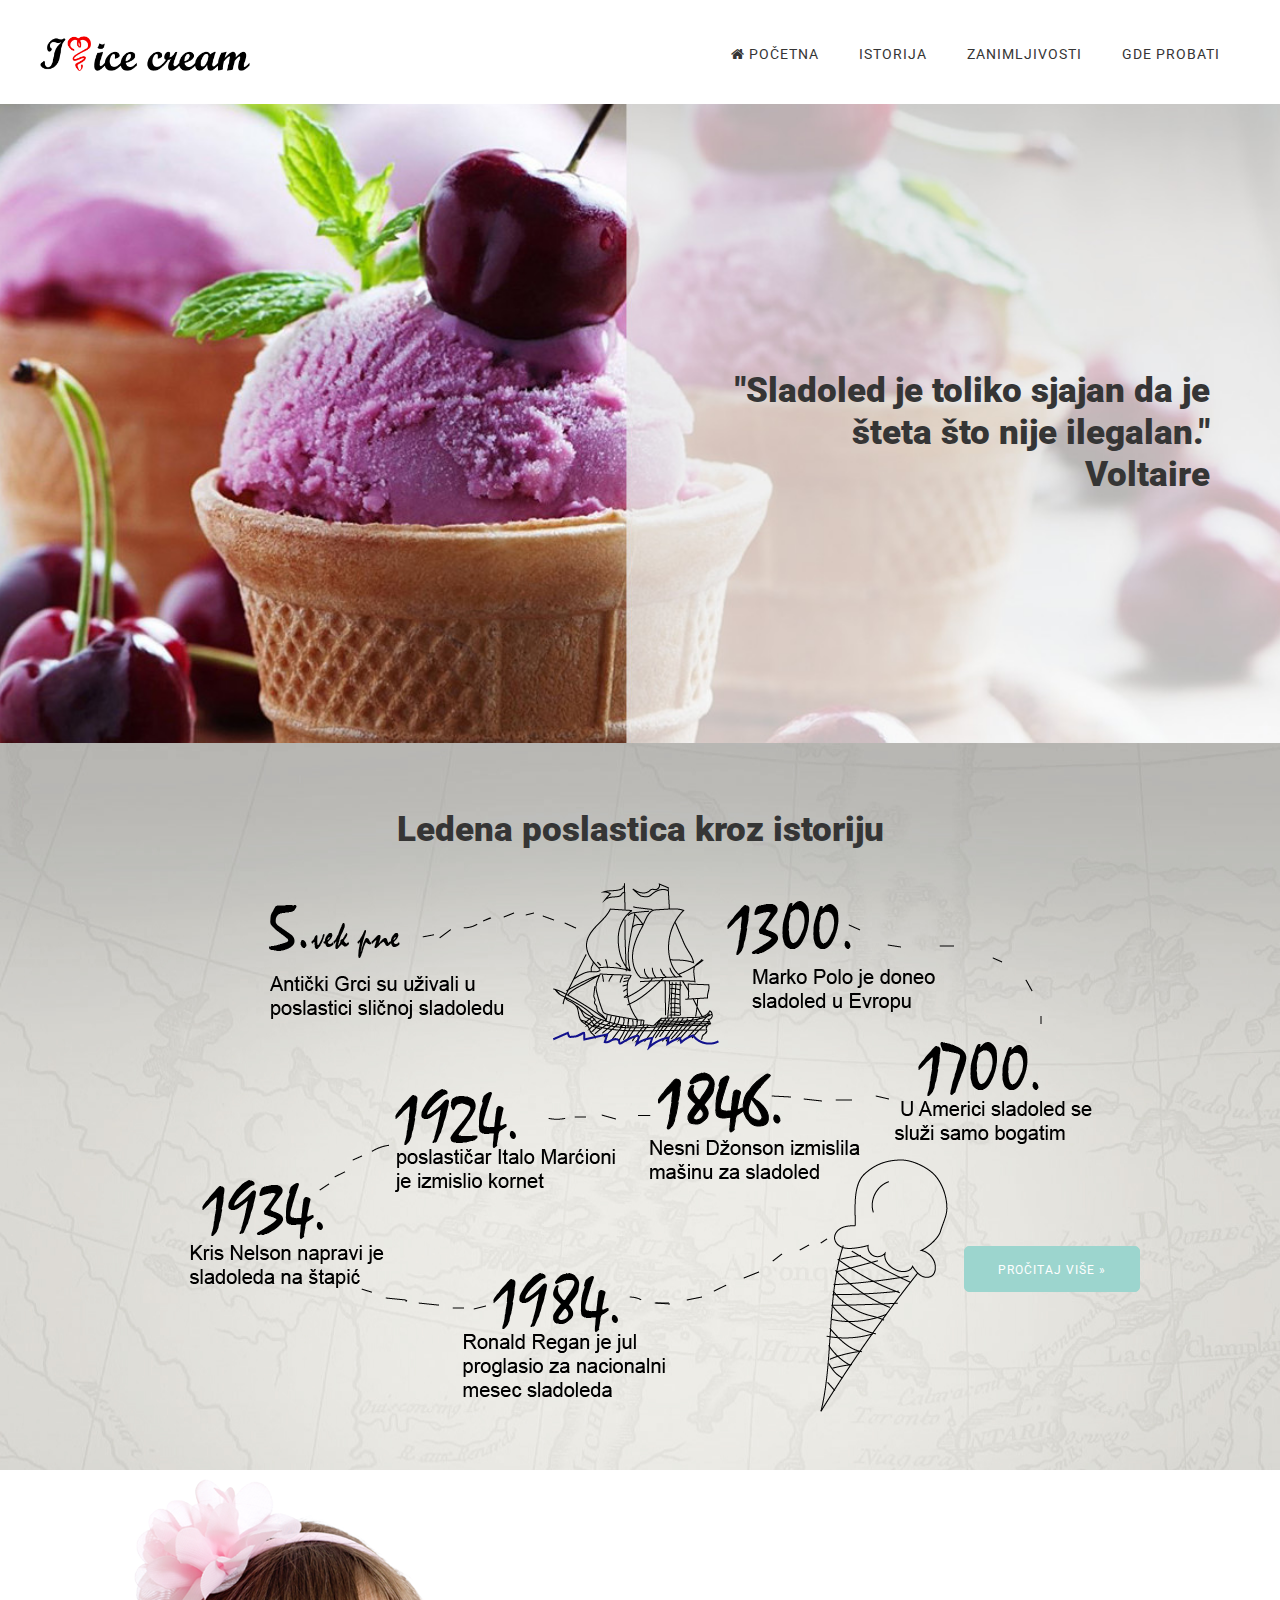
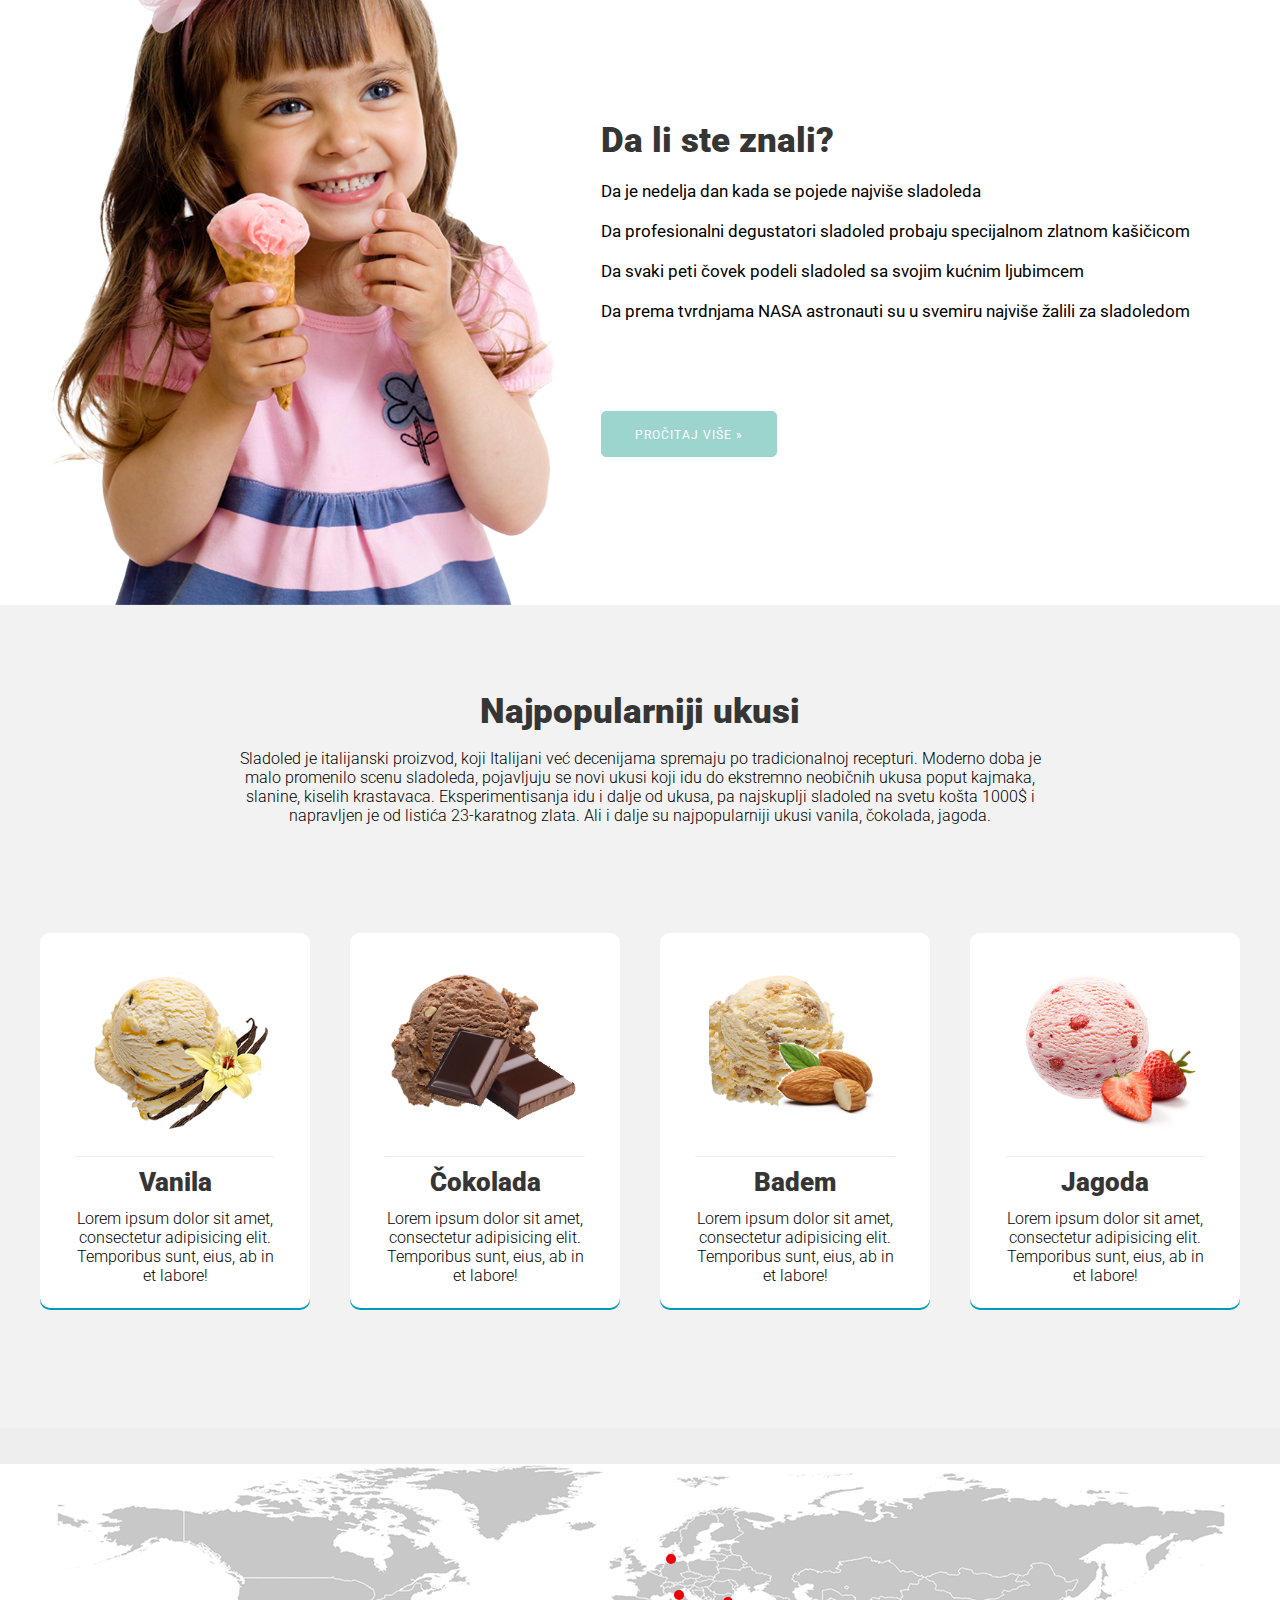
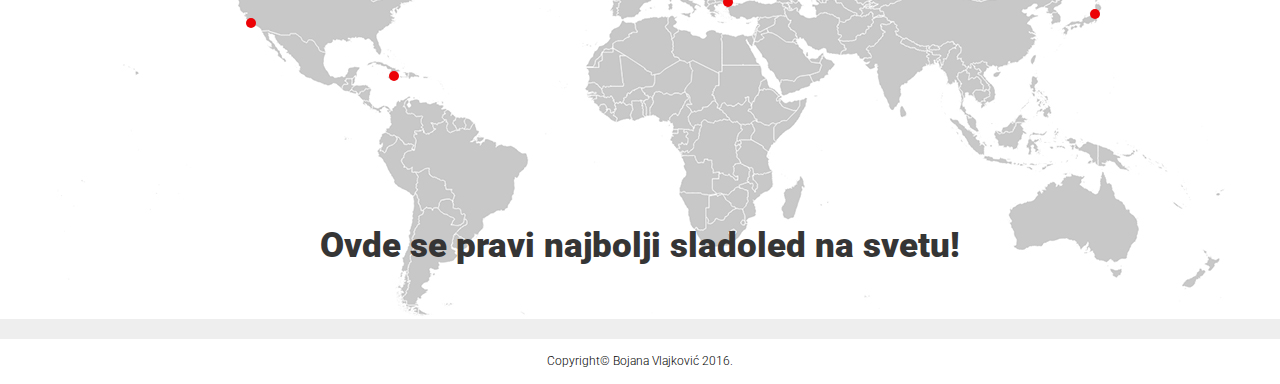
<file: index.html>
<!doctype html>
<html>
<head>
<meta charset="utf-8">
<title>Sladoled</title>

<script src="https://code.jquery.com/jquery-1.12.4.min.js" integrity="sha256-ZosEbRLbNQzLpnKIkEdrPv7lOy9C27hHQ+Xp8a4MxAQ=" crossorigin="anonymous"></script><!-- ucitan CDN JQuery(zato nije radio hamburger meni! -->

<link rel="stylesheet" href="lib/cntl.css">
<link href='https://fonts.googleapis.com/css?family=Roboto:400,100,300,300italic,100italic,400italic,500,500italic,700,700italic,900,900italic&subset=latin,latin-ext' rel='stylesheet' type='text/css'>

<link rel="stylesheet" type="text/css" href="css/style.css">
<link rel="stylesheet" type="text/css" href="css/font-awesome.min.css">


<script>
  $(window).load(function() {
    $('.flexslider').flexslider();
  });
</script>


<script>
$(document).ready(function() {
		
	var respmenu 		= $('#respmenu');
	var	menu 			= $('#nav>ul');

	$(respmenu).on('click', function(e) {
		e.preventDefault();
		menu.slideToggle();
	});
	
	$(window).resize(function(){
		var sirina = $(window).width();
		if(sirina > 768 && menu.is(':hidden')) {
			menu.removeAttr('style');
		}	
	});
	
});	

</script><!--end hamburger-->



</head>

<body>
<header id="header">
		<div class="wrapper">
			<div id="logo">
               <a href="index.html">
					<img src="images/logo4.png" alt="logo">
               </a>
                </div><!--end #logo-->
              <nav id="nav">
                	<ul>
                    	<li><a href="index.html"><i class="fa fa-home" aria-hidden="true"></i>&nbsp;Početna</a></li>
                    	<li><a href="istorija.html">istorija</a></li>
                    	<li><a href="zanimljivosti.html">zanimljivosti</a></li>
                    	<li><a href="gdeprobati.html">gde probati</a></li>
                   
                    </ul>
                     
                     <a href="#" id="respmenu" class="buttonNav"><i class="fa fa-lg fa-bars"></i>&nbsp;&nbsp;&nbsp;&nbsp;Navigation</a>
                </nav><!--end #navigacija-->   
                
		</div><!--end .wrapper-->
            	
     </header><!--end #header-->

 
      <article id="hero">
    	<div class="wrapper">
        
        <div id="slogan">
        	<h2> "Sladoled je toliko sjajan da je šteta što nije ilegalan."<br>
Voltaire</h2>
           </div> 
        
        </div>    
    </article>
    
      <article id="history">
    	<div class="wrapper">
        
        	<div class="istorija">
                <h2>Ledena poslastica kroz istoriju</h2>
                <img src="images/brodProvidan.png" alt="istorija" id="velikaR">
                <img src="images/saBrodom.png" alt="istorija" id="malaR">
                <img src="images/brodic.png" alt="brod" id="brod">
               	<img src="images/moree.png" alt="more" id="more">
                <p><a href="istorija.html" class="button" id="procitaj">Pročitaj više &raquo;</a></p>
       		</div>
       
        </div><!--end .wrapper-->   
    </article><!--end #history-->  
    
    <article id="about">
    	<div class="wrapper">
                        
                <img src="images/child-img.png" alt="Devojcica" id="devojcica">
                <div id="zanimljivosti">
               	 	<h2>Da li ste znali? </h2>
               	 	<p>Da je nedelja dan kada se pojede najviše sladoleda</p>
                	<p>Da profesionalni degustatori sladoled probaju specijalnom zlatnom kašičicom</p>
                	<p>Da svaki peti čovek podeli sladoled sa svojim kućnim ljubimcem</p>
                	<p>Da prema tvrdnjama NASA astronauti su u svemiru najviše žalili za sladoledom</p>
                	<p><a href="zanimljivosti.html" class="button" id="jos">Pročitaj više &raquo;</a></p>
                </div><!--end #zanimljivosti-->
                
        </div><!--end .wrapper-->   
    </article><!--end #about-->    
    
    
      <section id="products">
    	<div class="wrapper">
            <header class="pasus">
            	<h2>Najpopularniji ukusi</h2>
                <p>Sladoled je italijanski proizvod, koji Italijani već decenijama spremaju po tradicionalnoj recepturi. Moderno doba je malo promenilo scenu sladoleda, pojavljuju se novi ukusi koji idu do ekstremno neobičnih ukusa poput kajmaka, slanine, kiselih krastavaca. Eksperimentisanja idu i dalje od ukusa, pa najskuplji sladoled na svetu košta 1000$ i napravljen je od listića 23-karatnog zlata. Ali i dalje su najpopularniji ukusi vanila, čokolada, jagoda.  </p>
            </header>
               
            <article class="product">
            <img src="images/vanila.png" alt="vanila"> 
            <h4>Vanila</h4>
            <p>Lorem ipsum dolor sit amet, consectetur adipisicing elit. Temporibus sunt, eius, ab in et labore!</p>
            
            <div class="products-text">
        	<h3>Vanila</h3> 
            </div>
                      	
            </article>
        
            <article class="product">
            <img src="images/cokolada.png" alt="cokolada">
            <h4>Čokolada</h4>
            <p>Lorem ipsum dolor sit amet, consectetur adipisicing elit. Temporibus sunt, eius, ab in et labore!</p>
            <div class="products-text">
        	<h3>Čokolada</h3> 
            </div>
            </article>
           
            <article class="product">
            <img src="images/badem.png" alt="badem">
            <h4>Badem</h4>
            <p>Lorem ipsum dolor sit amet, consectetur adipisicing elit. Temporibus sunt, eius, ab in et labore!</p>
            <div class="products-text">
        	<h3>Badem</h3> 
            </div>
             </article>
             
            <article class="product">
            <img src="images/jagoda.png" alt="jagoda">
            <h4>Jagoda</h4>
            <p>Lorem ipsum dolor sit amet, consectetur adipisicing elit. Temporibus sunt, eius, ab in et labore!</p>
            <div class="products-text">
        	<h3>Jagoda</h3> 
            </div>
            </article>
        </div>   
       
    </section><!-- end #produsts-->

        
    <section id="mapa">
    	<div class="wrapper">
        	<div id="karta">
        		<h2 id="mapaNaslov">Ovde se pravi najbolji sladoled na svetu!</h2>
        	<div id="tacka1" class="tacka">
            	<div class="tacka-opis">
                	<p>Perchè No! - Firenca, Italija</p>
                </div>
            </div>
            
            <div id="tacka2" class="tacka">
            	<div class="tacka-opis">
                	<p>Vaffelbageriet - Kopenhagen, Danska </p>
                </div>
            </div>
            
            <div id="tacka3" class="tacka">
            	<div class="tacka-opis">
                	<p>A’jia Hotel - Istanbul, Turska</p>
                </div>
            </div>
            
            <div id="tacka4" class="tacka">
            	<div class="tacka-opis">
                	<p>Ice Cream City - Tokijo, Japan </p>
                </div>
            </div>
            
            <div id="tacka5" class="tacka">
            	<div class="tacka-opis">
                	<p>Bombay Ice Creamery - San Francisko, SAD</p>
                </div>
            </div>
            
            <div id="tacka6" class="tacka">
            	<div class="tacka-opis">
                	<p> Devon House - Kingston, Jamajka</p>
                </div>
            </div><div id="mobilVisibilty" >
           <header>
            	<h2 >Ovde se pravi najbolji sladoled na svetu!</h2>
</header>
            <ol>
            	<li> Firenca, Italija - Perchè No!</li>
                <li> Kopenhagen, Danska - Vaffelbageriet</li>
                <li> Istanbul, Turska - A’jia Hotel</li>
                <li> Tokijo, Japan - Ice Cream City</li>
                <li> San Francisko, SAD - Bombay Ice Creamery </li>
                  <li> Kingston, Jamajka - Devon House </li>
          </ol>  
          </div><!-- end #mobilVisibilty-->     
            </div><!--end #karta-->
        </div>  <!--end .wrapper--> 
    </section><!--end #mapa-->
 
    <footer id="footer">
	<div class="wrapper">
    <p>Copyright&copy; Bojana Vlajković 2016.</p>
    </div>
</footer>
</body>
</html>
</file>
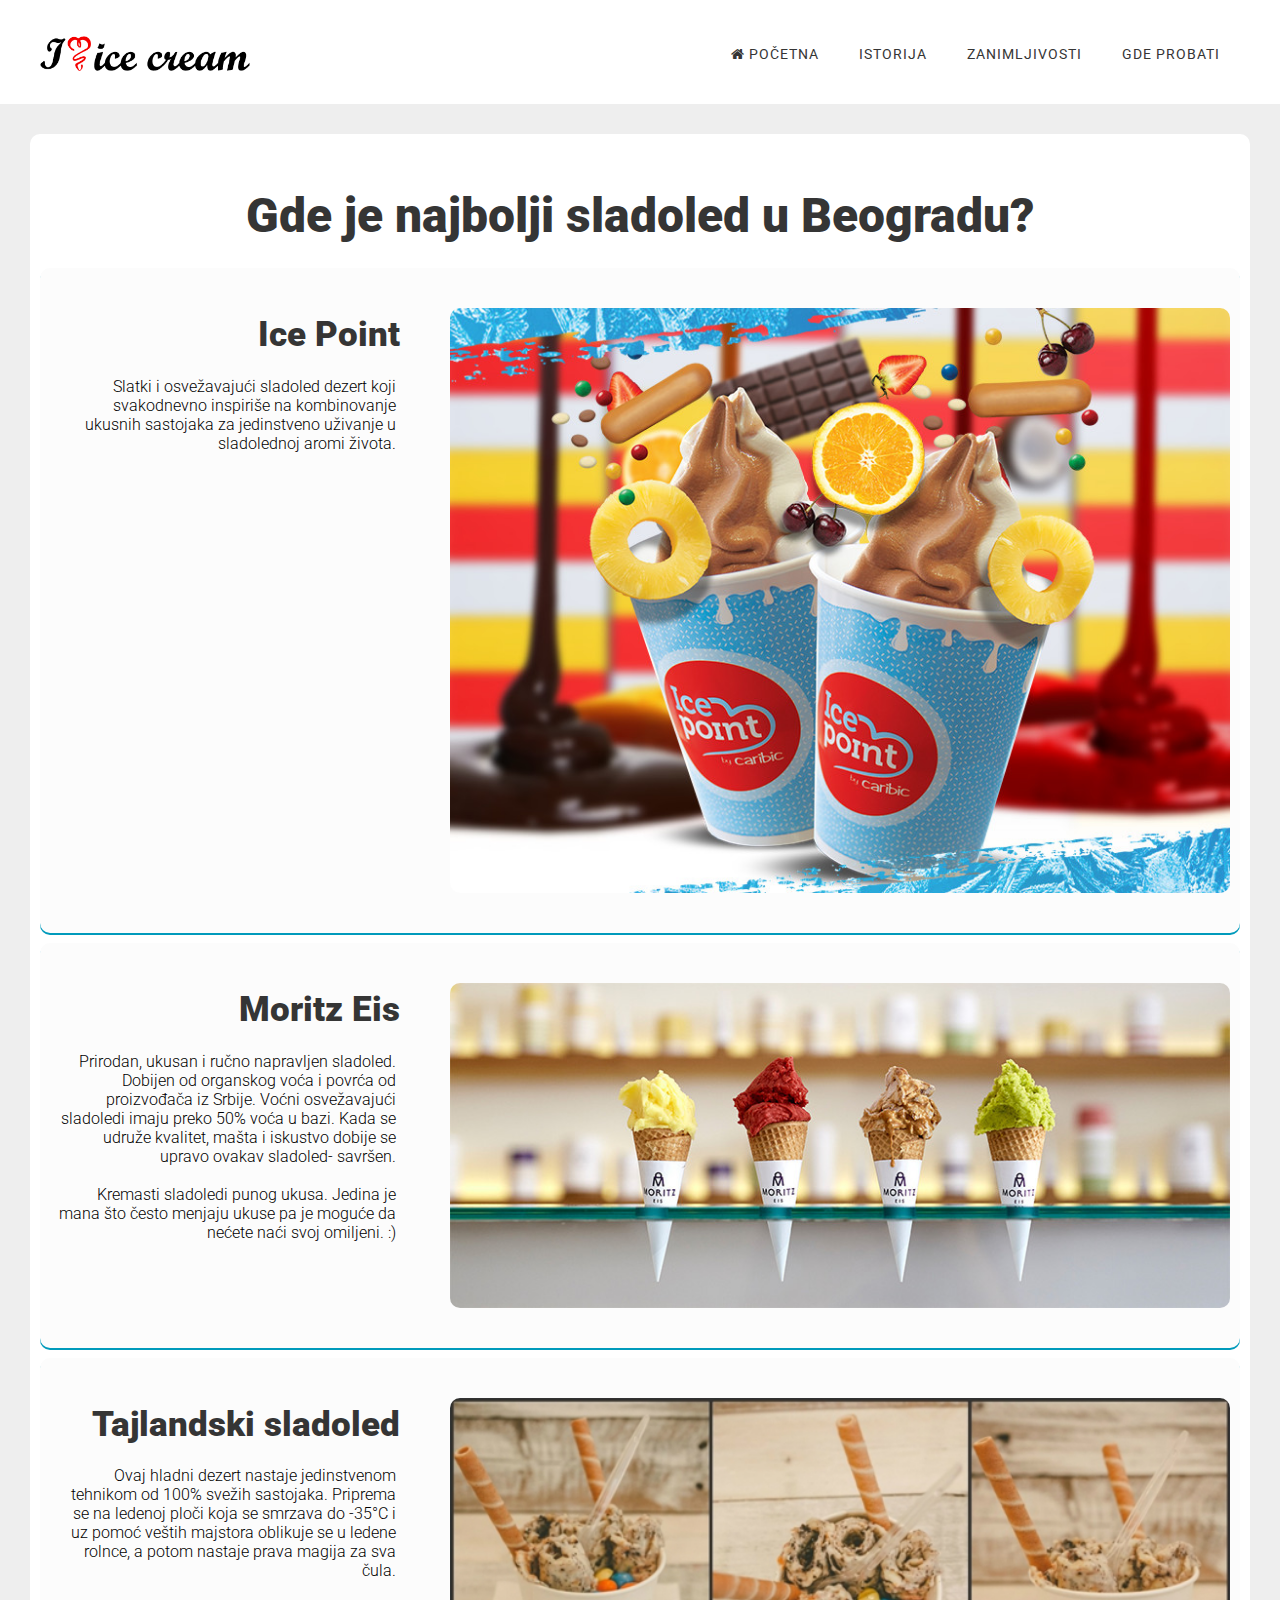
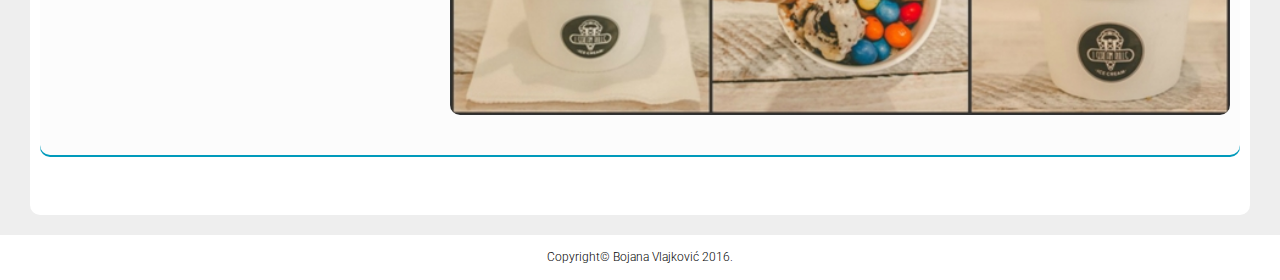
<file: gdeprobati.html>
<!doctype html>
<html>
<head>
<meta charset="utf-8">
<title>Sladoled</title>

<script src="https://code.jquery.com/jquery-1.12.4.min.js" integrity="sha256-ZosEbRLbNQzLpnKIkEdrPv7lOy9C27hHQ+Xp8a4MxAQ=" crossorigin="anonymous"></script><!-- ucitan CDN JQuery(zato nije radio hamburger meni! -->

<link href='https://fonts.googleapis.com/css?family=Roboto:400,100,300,300italic,100italic,400italic,500,500italic,700,700italic,900,900italic&subset=latin,latin-ext' rel='stylesheet' type='text/css'>

<link rel="stylesheet" type="text/css" href="css/style.css">
<link rel="stylesheet" type="text/css" href="css/font-awesome.min.css">


<script>
  $(window).load(function() {
    $('.flexslider').flexslider();
  });
</script>


<script>
$(document).ready(function() {
		
	var respmenu 		= $('#respmenu');
	var	menu 			= $('#nav>ul');

	$(respmenu).on('click', function(e) {
		e.preventDefault();
		menu.slideToggle();
	});
	
	$(window).resize(function(){
		var sirina = $(window).width();
		if(sirina > 768 && menu.is(':hidden')) {
			menu.removeAttr('style');
		}	
	});
	
});	

</script><!--end hamburger-->



</head>

<body>
<header id="header">
		<div class="wrapper">
			<div id="logo">
               <a href="index.html">
					<img src="images/logo4.png" alt="logo">
               </a>
                </div><!--end #logo-->
              <nav id="nav">
                	<ul>
                    	<li><a href="index.html"><i class="fa fa-home" aria-hidden="true"></i>&nbsp;Početna</a></li>
                    	<li><a href="istorija.html">istorija</a></li>
                    	<li><a href="zanimljivosti.html">zanimljivosti</a></li>
                    	<li><a href="gdeprobati.html">gde probati</a></li>
                   
                    </ul>
                     
                     <a href="#" id="respmenu" class="buttonNav"><i class="fa fa-lg fa-bars"></i>&nbsp;&nbsp;&nbsp;&nbsp;Navigation</a>
                </nav><!--end #navigacija-->   
                
		</div><!--end .wrapper-->
            	
     </header><!--end #header-->

 
   
 <div id="blog">    
   <div class="wrapper">
     <div id="bgMesta">
        	
         <div class="block" id="news">
        
        	<h1>Gde je najbolji sladoled u Beogradu?</h1>
            
            <article class="article desnoPoravnanje">
                <img src="images/icePoint.jpg" alt="Ice Point" class="desno">
                 <div class="levo">
                <h2>Ice Point</h2>
                <p>Slatki i osvežavajući sladoled dezert  koji svakodnevno inspiriše na kombinovanje ukusnih sastojaka za jedinstveno uživanje u sladolednoj aromi života.</p>
     	    </div>
            </article><!-- end .article -->
            
            <article class="article desnoPoravnanje">
            	
                <img src="images/moritz.jpg" alt="sladoled" class="desno">
                
               <div class="levo">
               <h2>Moritz Eis</h2>
                <p >Prirodan, ukusan i ručno napravljen sladoled. Dobijen od organskog voća i povrća od proizvođača iz Srbije. Voćni osvežavajući sladoledi imaju preko 50% voća u bazi. Kada se udruže kvalitet, mašta i iskustvo dobije se upravo ovakav sladoled- savršen.<br><br>
                Kremasti sladoledi punog ukusa. Jedina je mana što često menjaju ukuse pa je moguće da nećete naći svoj omiljeni. :)</p>
                </div>
            </article><!-- end .article -->
            
            <article class="article desnoPoravnanje">
            	
                <img src="images/Tsladoled.jpg" alt="Crni sladoled" class="desno">
                 <div class="levo">
                <h2> Tajlandski sladoled </h2>
                <p>Ovaj hladni dezert nastaje jedinstvenom tehnikom od 100% svežih sastojaka. Priprema se na ledenoj ploči koja se smrzava do -35°C i uz pomoć veštih majstora oblikuje se u ledene rolnce, a potom nastaje prava magija za sva čula. </p>
</div>
            </article><!-- end .article -->
            
        </div>
    
   	</div><!-- end #bgMesta -->
    </div><!--wrapper-->
    </div><!--blog-->
    
 
 
    <footer id="footer">
	<div class="wrapper">
    <p>Copyright&copy; Bojana Vlajković 2016.</p>
    </div>
</footer>
</body>
</html>
</file>
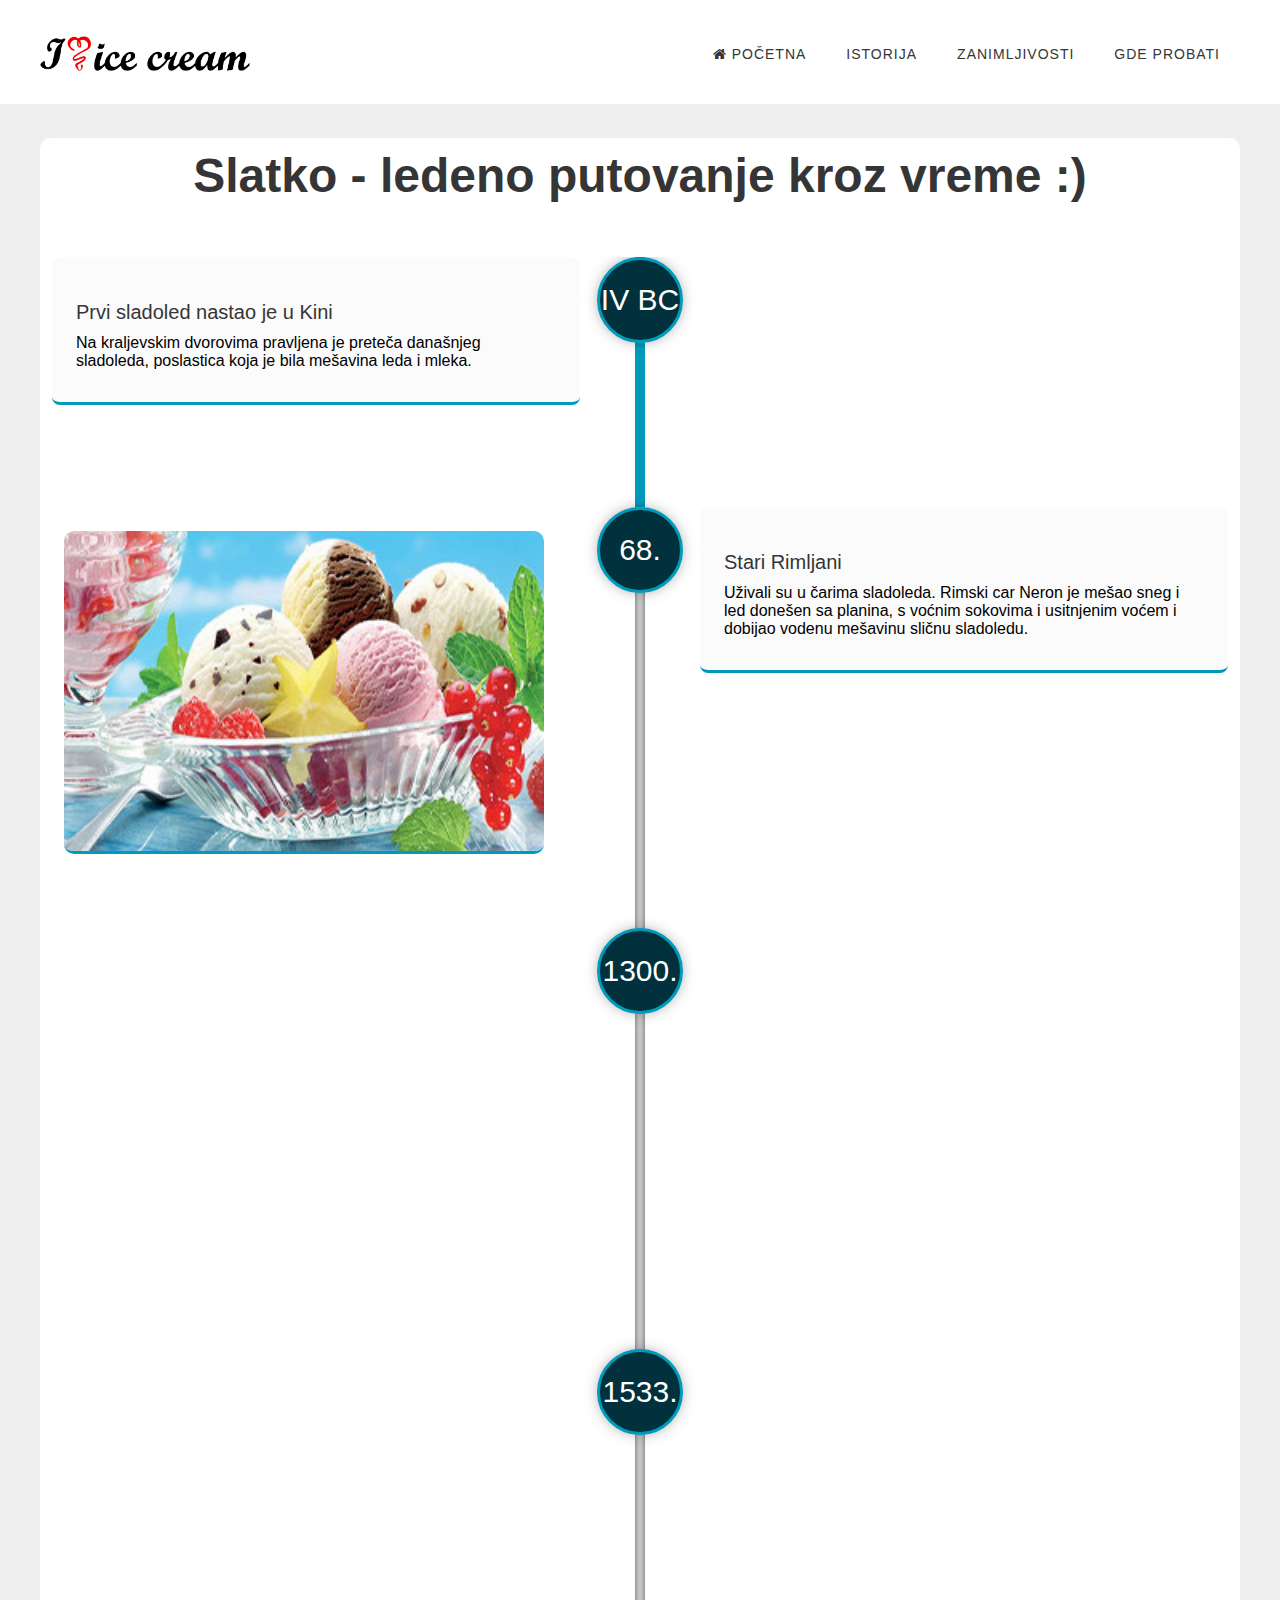
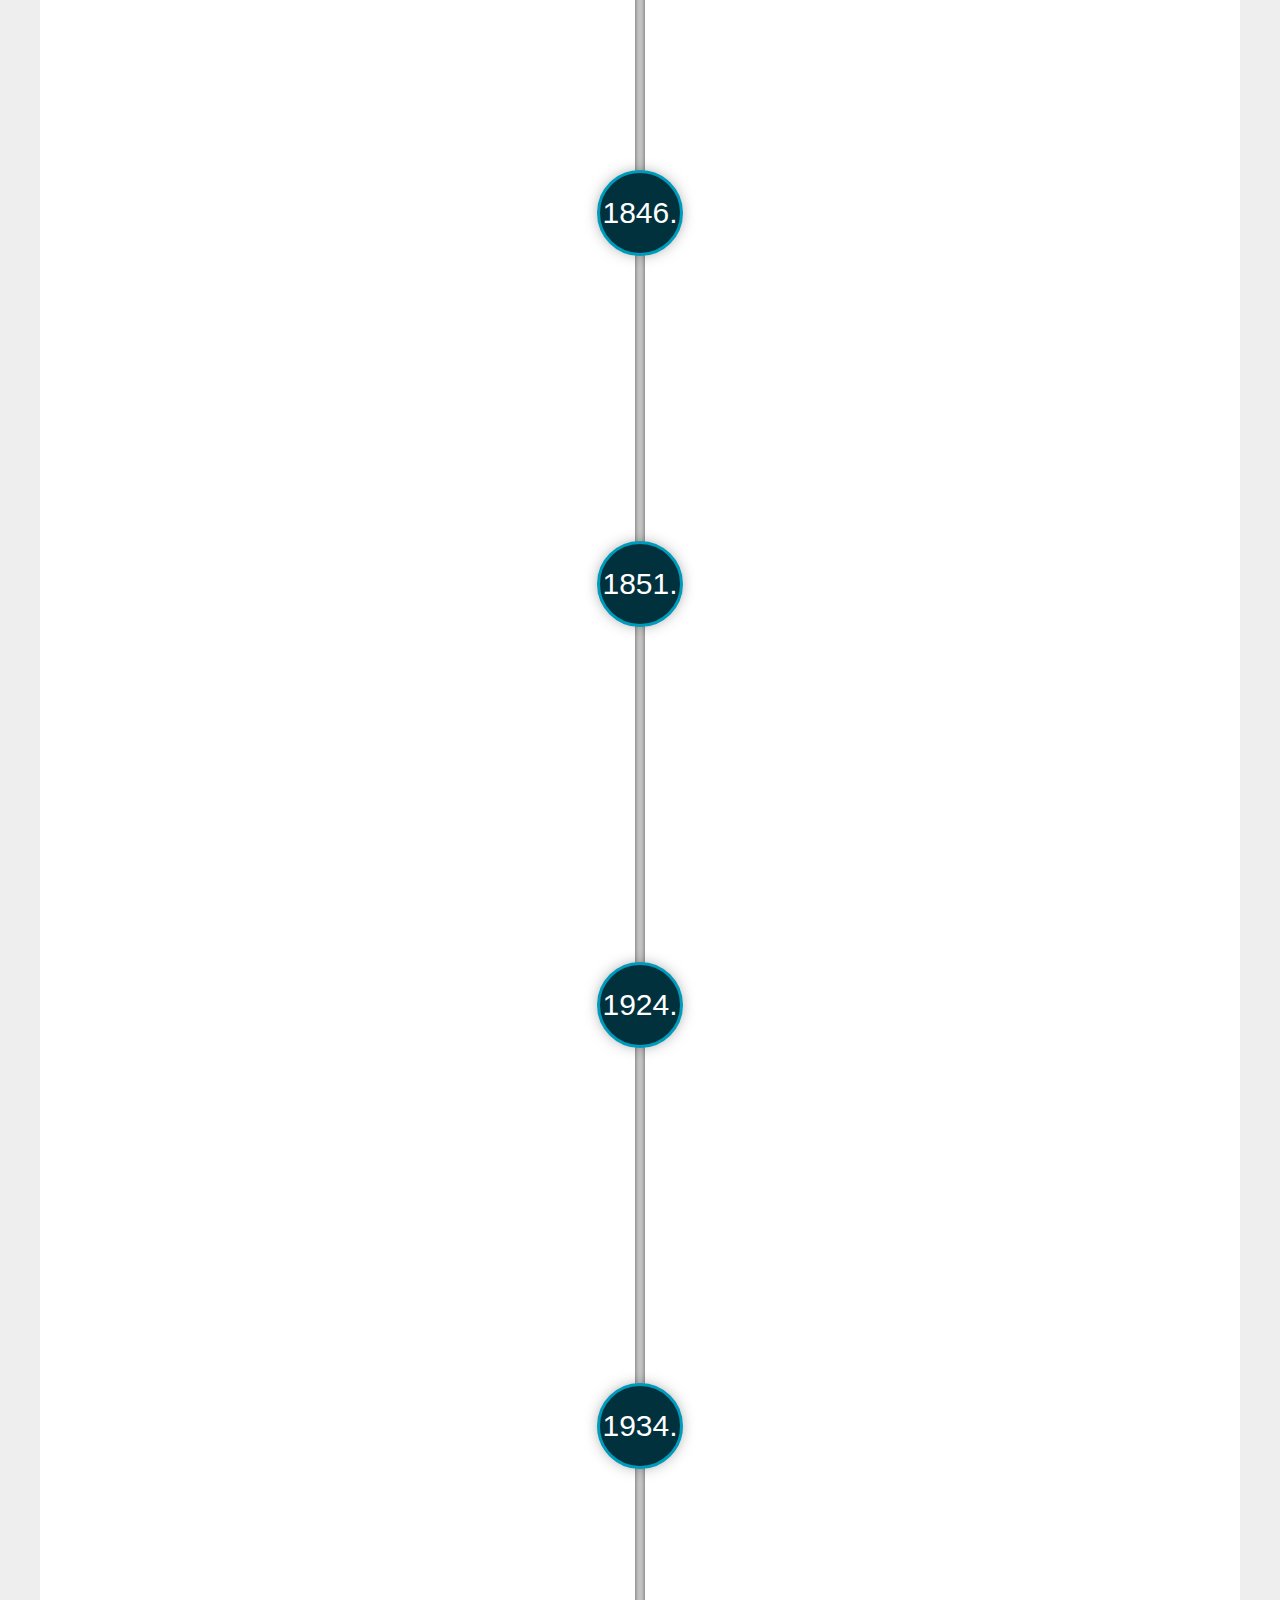
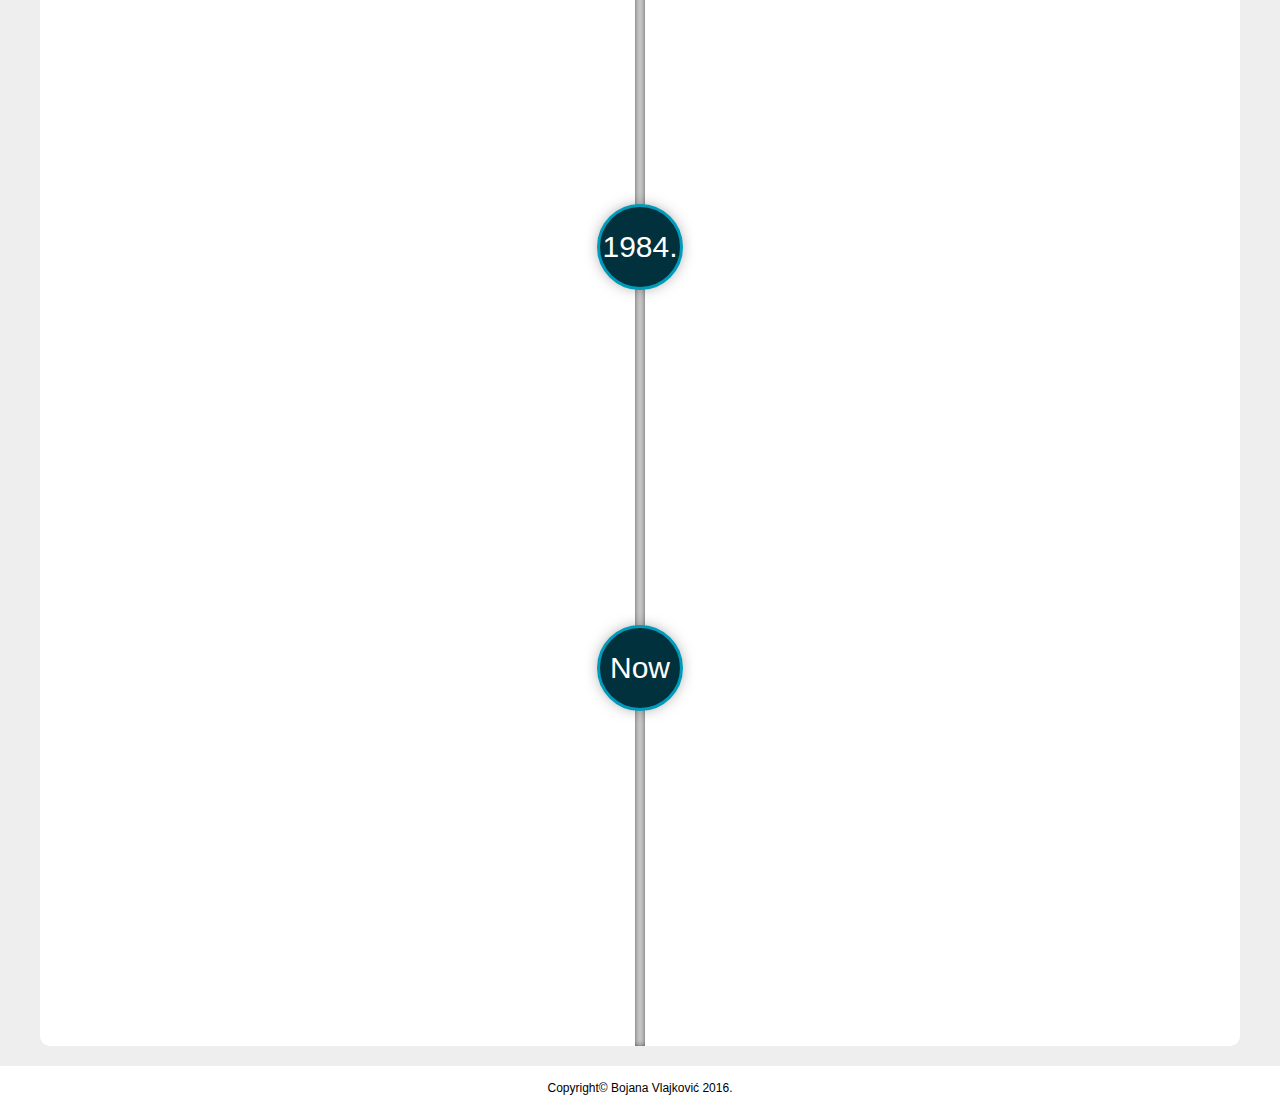
<file: istorija.html>
<!doctype html>
<html>
<head>
<meta charset="utf-8">
<title>Sladoled</title>

<script src="https://code.jquery.com/jquery-1.12.4.min.js" integrity="sha256-ZosEbRLbNQzLpnKIkEdrPv7lOy9C27hHQ+Xp8a4MxAQ=" crossorigin="anonymous"></script><!-- ucitan CDN JQuery(zato nije radio hamburger meni! -->
<script src="lib/jquery.cntl.js"></script>
<link href='https://fonts.googleapis.com/css?family=Roboto:400,100,300,300italic,100italic,400italic,500,500italic,700,700italic,900,900italic&subset=latin,latin-ext' rel='stylesheet' type='text/css'>

<link rel="stylesheet" type="text/css" href="css/style.css">
<link rel="stylesheet" type="text/css" href="css/font-awesome.min.css">
<link rel="stylesheet" href="lib/cntl.css">

<script>
$(document).ready(function(e){

$('.cntl').cntl({

// The amount of "scroll padding" to allow 
// The more, the later the state will be revealed
revealbefore: 300,

// The animate class
// This class should have animation rules in css
anim_class: 'cntl-animate',

// A callback once the state has been revealed
onreveal: null

});

});

</script>

<script>
$(document).ready(function() {
		
	var respmenu 		= $('#respmenu');
	var	menu 			= $('#nav>ul');

	$(respmenu).on('click', function(e) {
		e.preventDefault();
		menu.slideToggle();
	});
	
	$(window).resize(function(){
		var sirina = $(window).width();
		if(sirina > 768 && menu.is(':hidden')) {
			menu.removeAttr('style');
		}	
	});
	
});	

</script><!--end hamburger-->



</head>

<body>
<header id="header">
		<div class="wrapper">
			<div id="logo">
               <a href="index.html">
					<img src="images/logo4.png" alt="logo">
               </a>
                </div><!--end #logo-->
              <nav id="nav">
                	<ul>
                    	<li><a href="index.html"><i class="fa fa-home" aria-hidden="true"></i>&nbsp;Početna</a></li>
                    	<li><a href="istorija.html">istorija</a></li>
                    	<li><a href="zanimljivosti.html">zanimljivosti</a></li>
                    	<li><a href="gdeprobati.html">gde probati</a></li>
                   
                    </ul>
                     
                     <a href="#" id="respmenu" class="buttonNav"><i class="fa fa-lg fa-bars"></i>&nbsp;&nbsp;&nbsp;&nbsp;Navigation</a>
                </nav><!--end #navigacija-->   
                
		</div><!--end .wrapper-->
            	
     </header><!--end #header-->

      <section id="istorijaTimelime">
    	<div class="wrapper">
        <h1 align="center">Slatko - ledeno putovanje kroz vreme :) </h1>
<div class="cntl"> <span class="cntl-bar cntl-center"> <span class="cntl-bar-fill"></span> </span>
  <div class="cntl-states">
    <div class="cntl-state">
      <div class="cntl-content">
        <h4>Prvi sladoled nastao je u Kini</h4>
        <p>Na kraljevskim dvorovima pravljena je preteča današnjeg sladoleda, poslastica koja je bila mešavina leda i mleka.</p>
      </div>
      <div class="cntl-icon cntl-center">IV BC</div>
    </div>
    
    <div class="cntl-state">
      <div class="cntl-content">
        <h4>Stari Rimljani</h4>
        <p>Uživali su u čarima sladoleda. Rimski car Neron je mešao sneg i led donešen sa planina, s voćnim sokovima i usitnjenim voćem i dobijao vodenu mešavinu sličnu sladoledu.</p>
      </div>
      <div class="cntl-image"><img src="images/6.jpg" alt="sladoled"></div>
      <div class="cntl-icon cntl-center">68.</div>
    </div>
      <div class="cntl-state">
      <div class="cntl-content">
        <h4>Marko Polo preneo sladoled u Evropu </h4>
        <p> Prema nekim podacima prvi kineski recept za sladoled nastao je još 3000 godina p.n.e, a zahvaljujući pustolovinama venecijanskog istraživača Marka Pola, sladoled je sa dvora Kublaj-kana stigao na Stari kontinent.</p>
      </div>
      <div class="cntl-image"><img src="images/8.jpg" alt="sladoled"></div>
      <div class="cntl-icon cntl-center">1300.</div>
    </div>
    <div class="cntl-state">
      <div class="cntl-content">
        <h4>Katarina Mediči</h4>
        <p>Sladoled su pravili i na dvoru Katarine Mediči koja ga je ponela sa sobom kada se udala za budućeg francuskog kralja Henry II. Tom prilikom odala je tajnu svome suprugu, koju je on prosledio svojim kuvarima </p>
      </div>
      <div class="cntl-image"><img src="images/7.jpg" alt="sladoled"></div>
      <div class="cntl-icon cntl-center">1533.</div>
    </div>
    
      <div class="cntl-state">
      <div class="cntl-content">
        <h4>Sladomat :)</h4>
        <p>Aparat za sladoled izmislila je, takođe, jedna Amerikanka - Nensi Džonson iz Nju Džerzija. Međutim, nije zaštitila patent, pa se njeno ime izostavlja iz zvanične istorije najpopularnijeg ledenog zadovoljstva.
           </p>
      </div>
      <div class="cntl-image"><img src="images/2.jpg" alt="sladoled"></div>
      <div class="cntl-icon cntl-center">1846.</div>
    </div>
    <div class="cntl-state">
      <div class="cntl-content">
        <h4>Prva fabrika sladoleda </h4>
        <p>Za komercijalnu upotrebu sladoleda značajne su dve godine: 1851. godina, kada je Džejkob Fasel otvorio prvu fabriku za proizvodnju sladoleda. </p>
      </div>
      <div class="cntl-image"><img src="images/3.jpg" alt="sladoled"></div>
      <div class="cntl-icon cntl-center">1851.</div>
    </div>
    
    <div class="cntl-state">
      <div class="cntl-content">
        <h4>Prvi kornet </h4>
        <p>Napravio je poslastičar Italo Marćioni.<br>
           </p>
      </div>
      <div class="cntl-image"><img src="images/4.jpg" alt="sladoled"></div>
      <div class="cntl-icon cntl-center">1924.</div>
    </div>
    <div class="cntl-state">
      <div class="cntl-content">
        <h4>Sladoled na štapiću</h4>
        <p>Kris Nelson je realziovao svoju ideju prelivanja sladoleda čokoladom i stavio ledenu poslasticu na štapić.</p>
      </div>
      <div class="cntl-image"><img src="images/5.jpg" alt="sladoled"></div>
      <div class="cntl-icon cntl-center">1934.</div>
    </div>
    <div class="cntl-state">
      <div class="cntl-content">
        <h4>Jul mesec sladoleda</h4>
        <p>Američki predsednik Ronald Regan mesec jul proglasio je mesecom sladoleda.
          </p>
      </div>
      <div class="cntl-image"><img src="images/10.jpg" alt="sladoled"></div>
      <div class="cntl-icon cntl-center">1984.</div>
    </div>
    <div class="cntl-state">
      <div class="cntl-content">
        <h4>Ukusi su prevazišli granice mašte</h4>
        <p>Sladoled se meša sa voćem, keksom, prelivima, likerima, jogurtom, ali i povrćem. Najneobičniji ukusi su beli luk, senf, bundeva, pasulj, kiseli krastavci...</p>
      </div>
      <div class="cntl-image"><img src="images/1.jpg" alt="sladoled"></div>
      <div class="cntl-icon cntl-center">Now</div>
    </div>
  </div>
</div>

        	
        </div>   <!--end .wrapper--> 
    </section><!-- end #istorijaTimeline-->
        
 
    <footer id="footer">
	<div class="wrapper">
    <p>Copyright&copy; Bojana Vlajković 2016.</p>
    </div>
</footer>
</body>
</html>
</file>
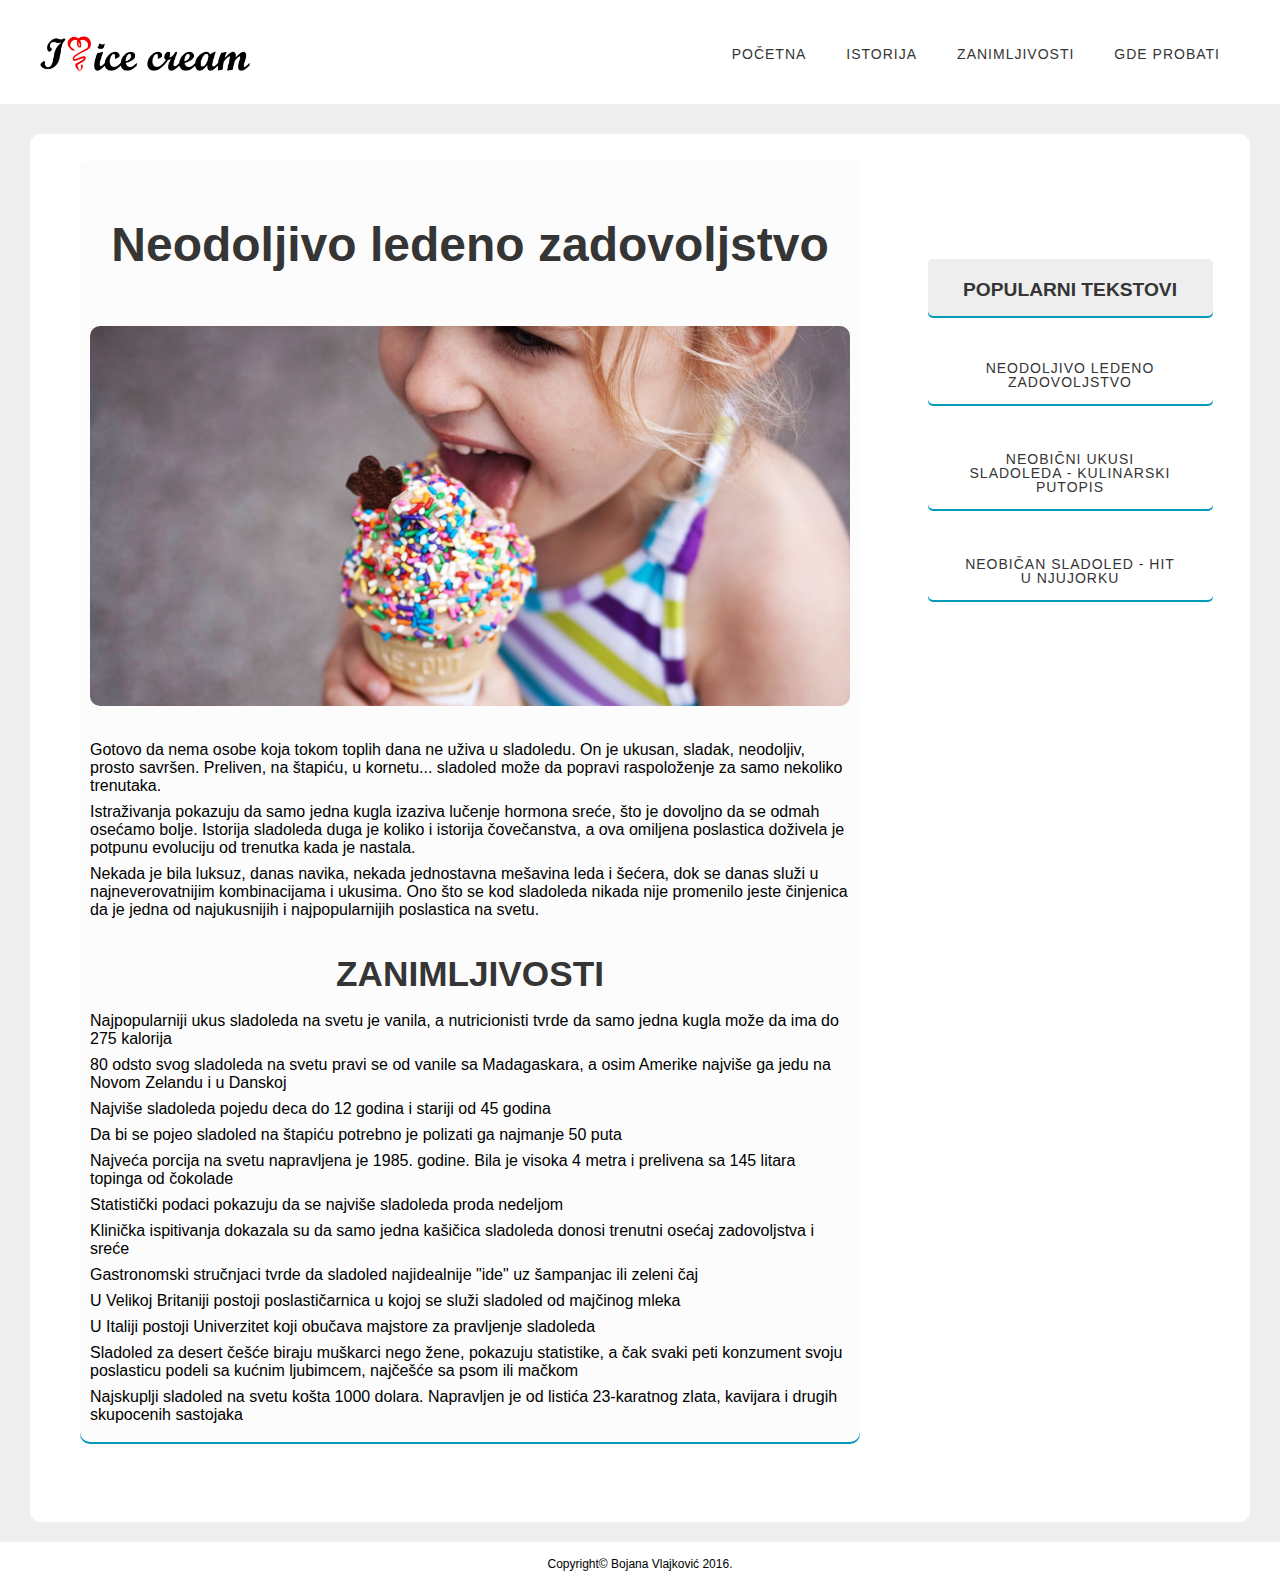
<file: ledenaPoslastica.html>
<!doctype html>
<html>
<head>

<meta charset="utf-8">
<meta name="viewport" content="width=device-width">
<title>Sladoled</title>
<script src="https://code.jquery.com/jquery-1.12.4.min.js" integrity="sha256-ZosEbRLbNQzLpnKIkEdrPv7lOy9C27hHQ+Xp8a4MxAQ=" crossorigin="anonymous"></script>
<script src="js/jquery.flexslider.js"></script>

<link rel="stylesheet" type="text/css" href="css/style.css">
<link rel="stylesheet" type="text/css" href="css/font-awesome.min.css">
<link rel="stylesheet" type="text/css" href="css/flexslider.css">

<script>
  $(window).load(function() {
    $('.flexslider').flexslider();
  });
</script>


<script>
$(document).ready(function() {
		
	var respmenu 		= $('#respmenu');
	var	menu 			= $('#nav>ul');

	$(respmenu).on('click', function(e) {
		e.preventDefault();
		menu.slideToggle();
	});
	
	$(window).resize(function(){
		var sirina = $(window).width();
		if(sirina > 768 && menu.is(':hidden')) {
			menu.removeAttr('style');
		}	
	});
	
});	

</script><!--end hamburger-->

</head>

<body>
	<header id="header">
		<div class="wrapper">
			<div id="logo">
               <a href="index.html">
					<img src="images/logo4.png" alt="logo">
               </a>
                </div><!--end #logo-->
              <nav id="nav">
                	<ul>
                   		 <li><a href="index.html">Početna</a></li>
                    	<li><a href="istorija.html">istorija</a></li>
                    	<li><a href="zanimljivosti.html">zanimljivosti</a></li>
                      	<li><a href="gdeprobati.html">gde probati</a></li>
                   
                    </ul>
                    <a href="#" id="respmenu" class="buttonNav"><i class="fa fa-bars"></i>&nbsp;&nbsp;&nbsp;&nbsp;Navigation</a>
                </nav><!--end #navigacija-->   
                
		</div><!--end .wrapper-->
            	
     </header><!--end #header-->
 <div id="blog">    
   <div class="wrapper">
     <div id="main">
        	
         <div class="block" id="news">
           
             <div class="article">
            	<h1>Neodoljivo ledeno zadovoljstvo</h1>
                <img src="images/sladoledD.jpg" alt="Sladoled">
                <p>Gotovo da nema osobe koja tokom toplih dana ne uživa u sladoledu. On je ukusan, sladak, neodoljiv, prosto savršen. Preliven, na štapiću, u kornetu... sladoled može da popravi raspoloženje za samo nekoliko trenutaka.</p>
                <p>Istraživanja pokazuju da samo jedna kugla izaziva lučenje hormona sreće, što je dovoljno da se odmah osećamo bolje. Istorija sladoleda duga je koliko i istorija čovečanstva, a ova omiljena poslastica doživela je potpunu evoluciju od trenutka kada je nastala.</p>

<p>Nekada je bila luksuz, danas navika, nekada jednostavna mešavina leda i šećera, dok se danas služi u najneverovatnijim kombinacijama i ukusima. Ono što se kod sladoleda nikada nije promenilo jeste činjenica da je jedna od najukusnijih i najpopularnijih poslastica na svetu.</p>
            <h2>ZANIMLJIVOSTI</h2>

<p> Najpopularniji ukus sladoleda na svetu je vanila, a nutricionisti tvrde da samo jedna kugla može da ima do 275 kalorija</p>

<p> 80 odsto svog sladoleda na svetu pravi se od vanile sa Madagaskara, a osim Amerike najviše ga jedu na Novom Zelandu i

u Danskoj</p>

<p> Najviše sladoleda pojedu deca do 12 godina i stariji od 45 godina </p>


<p> Da bi se pojeo sladoled na štapiću potrebno je polizati ga najmanje 50 puta</p>
<p> Najveća porcija na svetu napravljena je 1985. godine. Bila je visoka 4 metra i prelivena sa 145 litara topinga od čokolade</p>

<p> Statistički podaci pokazuju da se najviše sladoleda proda nedeljom</p>

<p> Klinička ispitivanja dokazala su da samo jedna kašičica sladoleda donosi trenutni osećaj zadovoljstva i sreće</p>

<p> Gastronomski stručnjaci tvrde da sladoled najidealnije "ide" uz šampanjac ili zeleni čaj</p>

<p> U Velikoj Britaniji postoji poslastičarnica u kojoj se služi sladoled od majčinog mleka</p>

<p> U Italiji postoji Univerzitet koji obučava majstore za pravljenje sladoleda</p>

<p> Sladoled za desert češće biraju muškarci nego žene, pokazuju statistike, a čak svaki peti konzument svoju poslasticu podeli sa kućnim ljubimcem, najčešće sa psom ili mačkom</p>

<p> Najskuplji sladoled na svetu košta 1000 dolara. Napravljen je od listića 23-karatnog zlata, kavijara i drugih skupocenih sastojaka</p>
            
            
            </div><!-- end .article -->
            
            
        </div>
    
   	</div><!-- end #main -->

	<div id="sidebar">
        <div class="block">
        	<h6>Popularni tekstovi</h6>
            <p><a href="ledenaPoslastica.html">Neodoljivo ledeno zadovoljstvo</a></p>
            <p><a href="kulinarskiPutopis.html">Neobični ukusi sladoleda - Kulinarski putopis</a></p>
            <p><a href="newYork.html">Neobičan sladoled - hit u Njujorku</a></p>
        </div>
        
        
        
    
   	</div><!-- end #sidebar -->
    </div><!--wrapper-->
    </div><!--blog-->
     
    <footer id="footer">
	<div class="wrapper">
    <p>Copyright&copy; Bojana Vlajković 2016.</p>
    </div>
</footer>
</body>
</html>
</file>
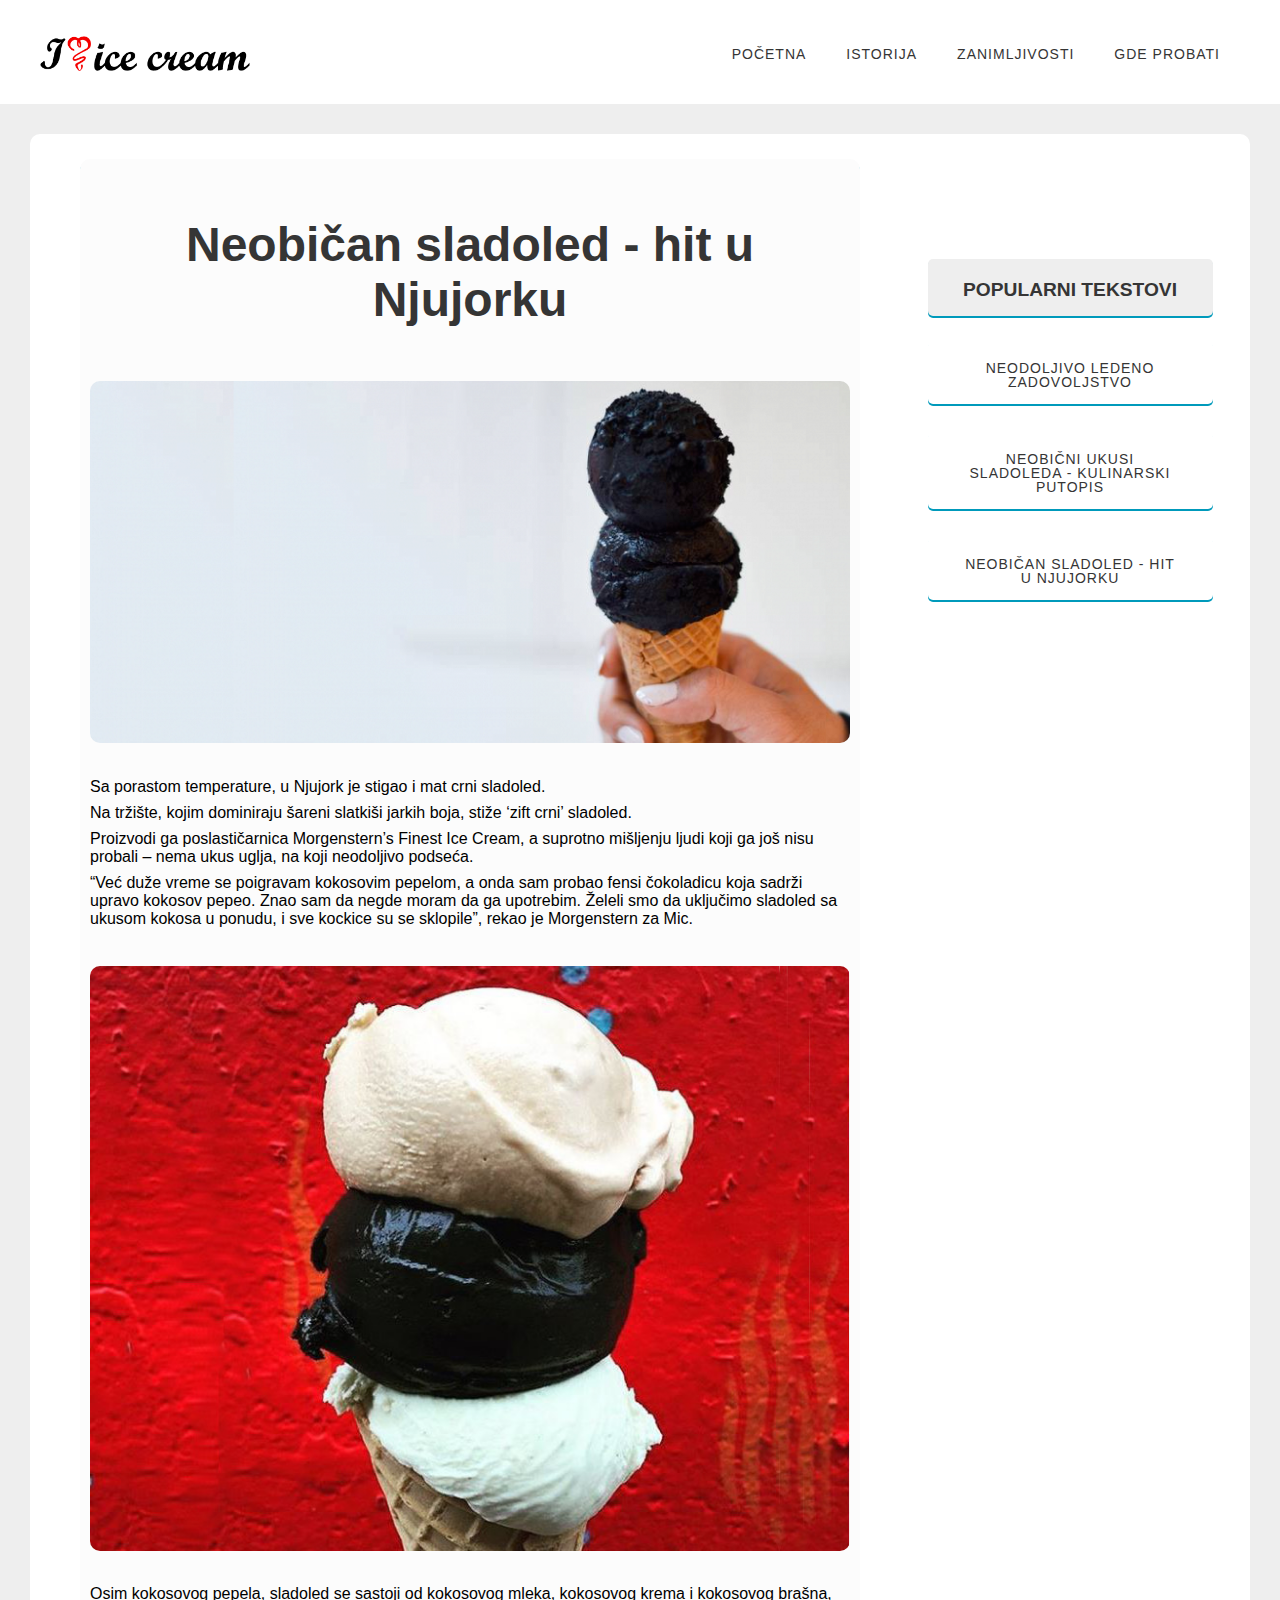
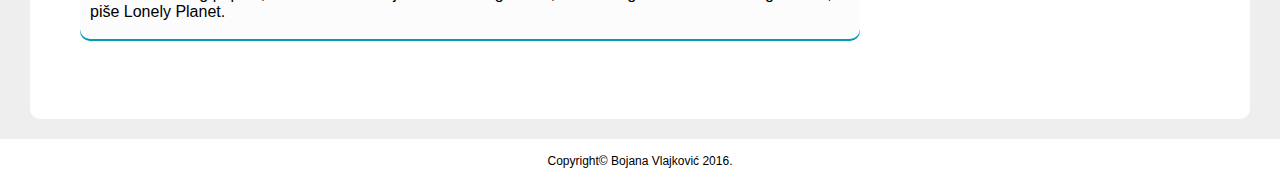
<file: newYork.html>
<!doctype html>
<html>
<head>

<meta charset="utf-8">
<meta name="viewport" content="width=device-width">
<title>Sladoled</title>
<script src="https://code.jquery.com/jquery-1.12.4.min.js" integrity="sha256-ZosEbRLbNQzLpnKIkEdrPv7lOy9C27hHQ+Xp8a4MxAQ=" crossorigin="anonymous"></script>
<script src="js/jquery.flexslider.js"></script>

<link rel="stylesheet" type="text/css" href="css/style.css">
<link rel="stylesheet" type="text/css" href="css/font-awesome.min.css">
<link rel="stylesheet" type="text/css" href="css/flexslider.css">

<script>
  $(window).load(function() {
    $('.flexslider').flexslider();
  });
</script>


<script>
$(document).ready(function() {
		
	var respmenu 		= $('#respmenu');
	var	menu 			= $('#nav>ul');

	$(respmenu).on('click', function(e) {
		e.preventDefault();
		menu.slideToggle();
	});
	
	$(window).resize(function(){
		var sirina = $(window).width();
		if(sirina > 768 && menu.is(':hidden')) {
			menu.removeAttr('style');
		}	
	});
	
});	

</script><!--end hamburger-->

</head>

<body>
	<header id="header">
		<div class="wrapper">
			<div id="logo">
               <a href="index.html">
					<img src="images/logo4.png" alt="logo">
               </a>
                </div><!--end #logo-->
              <nav id="nav">
                	<ul>
                   		 <li><a href="index.html">Početna</a></li>
                    	<li><a href="istorija.html">istorija</a></li>
                    	<li><a href="zanimljivosti.html">zanimljivosti</a></li>
                      	<li><a href="gdeprobati.html">gde probati</a></li>
                   
                    </ul>
                    <a href="#" id="respmenu" class="buttonNav"><i class="fa fa-bars"></i>&nbsp;&nbsp;&nbsp;&nbsp;Navigation</a>
                </nav><!--end #navigacija-->   
                
		</div><!--end .wrapper-->
            	
     </header><!--end #header-->
 <div id="blog">    
   <div class="wrapper">
     <div id="main">
        	
         <div class="block" id="news">
        
        	        
            
              <div class="article">
            	<h1>Neobičan sladoled - hit u Njujorku </h1>
                <img src="images/crnisl.png" alt="Crni sladoled">
                <p>Sa porastom temperature, u Njujork je stigao i mat crni sladoled. </p>
<p>Na tržište, kojim dominiraju šareni slatkiši jarkih boja, stiže ‘zift crni’ sladoled.</p>
<p>Proizvodi ga poslastičarnica Morgenstern’s Finest Ice Cream, a suprotno mišljenju ljudi koji ga još nisu probali – nema ukus uglja, na koji neodoljivo podseća. </p>
<p>“Već duže vreme se poigravam kokosovim pepelom, a onda sam probao fensi čokoladicu koja sadrži upravo kokosov pepeo. Znao sam da negde moram da ga upotrebim. Želeli smo da uključimo sladoled sa ukusom kokosa u ponudu, i sve kockice su se sklopile”, rekao je Morgenstern za Mic. </p>
<img src="images/crnieee.JPG" alt="Crni sladoled">
<p>Osim kokosovog pepela, sladoled se sastoji od kokosovog mleka, kokosovog krema i kokosovog brašna, piše Lonely Planet. </p>
            </div><!-- end .article -->
        </div>
    
   	</div><!-- end #main -->

	<div id="sidebar">
        <div class="block">
           <h6>Popularni tekstovi</h6>
            <p><a href="ledenaPoslastica.html">Neodoljivo ledeno zadovoljstvo</a></p>
            <p><a href="kulinarskiPutopis.html">Neobični ukusi sladoleda - Kulinarski putopis</a></p>
            <p><a href="newYork.html">Neobičan sladoled - hit u Njujorku</a></p>
        </div>
        
     
    
   	</div><!-- end #sidebar -->
    </div><!--wrapper-->
    </div><!--blog-->
     
    <footer id="footer">
	<div class="wrapper">
    <p>Copyright&copy; Bojana Vlajković 2016.</p>
    </div>
</footer>
</body>
</html>
</file>
<file: lib/cntl.css>
body {
	font-family: Arial;
}


.cntl {
	position: relative;
	width: 100%;
	overflow: hidden;
}

.cntl-center {
	left:0;
    right:0;
    margin-left:auto;
    margin-right:auto;
}

.cntl-bar {
	position: absolute;
	width: 10px;
	top: 0;
	bottom: 0;
	background-color: #ccc;
	box-shadow: inset 0px 0px 7px -2px #000;
}


.cntl-bar-fill {
	background-color: #009ABB;
	position: absolute;
	left:0;
	right:0;
	top:0;
	height:0;

}

.cntl-state {
	position: relative;
	width:100%;
	min-height: 200px;
	margin-bottom: 50px;
}

.cntl-state::after {
	display:block;
	content: ' ';
	clear:both;
}

.cntl-icon {
	border-radius: 50%;
	width: 80px;
	height: 80px;
	background-color: #00313C;
	border: solid 3px #009ABB;
	box-shadow: 0px 0px 19px -9px #000;
	position: absolute;
	top: 0;
	text-align: center;
	line-height: 80px;
	font-size: 30px;
	color: #fff;
}

.cntl-content {
	width: 40%;
	padding: 2%;
	background-color: rgba(238, 238, 238, 0.25);
	border-radius: 8px;
	border-bottom: solid 3px #009ABB;
	float:left;
	opacity:0;
	position:relative;
	margin-left:-40%;
}

.cntl-state:nth-child(2n+2) .cntl-content {
	float:right;
	margin-right:-40%;
}

.cntl-image {
	opacity:0;
	width: 40%;
	padding: 2%;
}

.cntl-state:nth-child(2n+1) .cntl-image {
	float:right;
}

.cntl-image img {
	width:100%;
	border-radius:10px;
	border-bottom: solid 3px #009ABB;
}

.cntl-content h4 {
	font-size:20px;
	font-weight: normal;
	margin-bottom: 10px;
}


/*
animations
*/
.cntl-bar-fill,.cntl-content,.cntl-image {
	-webkit-transition: all 500ms ease;
	-moz-transition: all 500ms ease;
	-o-transition: all 500ms ease;
	-ms-transition: all 500ms ease;
	transition: all 500ms ease;
}

.cntl-state:nth-child(2n+2).cntl-animate .cntl-content {
	margin-right:1%;
}

.cntl-animate .cntl-content {
	opacity:1;
	margin-left:1%;
}

.cntl-animate .cntl-image {
	opacity:1;
}




/* mobile support */

@media (max-width: 600px) {

	.cntl-bar {
		left:auto;
		right: 37px;
	}

	.cntl-content {
		width:80%;
		float:none;
	}
	.cntl-state:nth-child(2n+2) .cntl-content {
		margi-right:0%;
		float:none;
	}

	.cntl-image {
		width:80%;
	}

	.cntl-state:nth-child(2n+1) .cntl-image {
		float:none;
	}

	.animate .cntl-content {
		margin-left: 2%;
	}

	.cntl-icon {
		left: auto;
		right: 0;
	}

}
</file>
<file: css/style.css>
@charset "utf-8";
/* CSS Document */

body {
	margin:0;
	padding:0;
	background:#eee;
	font-size:16px;
	font-family: 'Roboto', Arial, sans-serif;
	color:#000000;
	font-weight:300;
}
h1, h2, h3, h4, h5, h6 {
	font-weight:900;
	margin:1em 0 0.5em;
	color:#353535;
}

h1 { font-size:3em;}
h2 { font-size:2.2em;}
h3 { font-size:2em;}
h4 { font-size:1.6em;}
h5 { font-size:1.4em;}
h6 { font-size:1.2em;}

p {
	margin:0.3em 0 0.5em;
}

img {
	vertical-align:bottom;
	max-width:100%;
}

a:link,
a:visited {
	text-decoration:none;
	color:#fff;
	transition:0.2s all ease;
	text-align:center;
}
a:hover {
	text-decoration:none;
	color:#009abb;
}
a:active {
	color:#353535;
}
p .button{
	color:#fff;
	}
	
.button {
    border: 1px solid #9cd5ce;
	background:#9cd5ce;
    border-radius: 5px;
    display: inline-block;
    font-size: 12px;
    font-weight: 400;
    letter-spacing: 1px;
    line-height: 1;
    padding: 17px 33px 15px;
	margin:20px 0;
    text-transform: uppercase;
    transition: all 0.2s ease;
}

.button:hover {
	border: 1px solid #009abb;
	background:#009abb;
	color:#fff;
}

.wrapper:after {
  content: "";
  display: table;
  clear: both;
}
.wrapper {
	width:1200px;
	margin:0 auto;
	}
	
#header {
	background:#fff;
}

#logo {
	float:left;
}

#logo img {
	height:35px;
	padding:36px 0 25px;
}
#nav {
	float:right;
}
#nav ul {
	list-style:none;
	margin:0;
	padding:0;
}
#nav ul li {
	float:left;
}
#nav ul li a {
	display:block;
	padding:44px 20px 36px;
	height:20px;
	line-height:20px;
	font-size:14px;
	font-weight:400;
	text-transform:uppercase;
	letter-spacing:1px;
}
#nav ul li a:link,
#nav ul li a:visited {
	color:#353535;
	text-decoration:none;
	border-bottom:4px solid #fff; 
	
}
#nav ul li a:hover {
	color:#009abb;
	border-bottom:4px solid #009abb; 
	background:	rgba(156,213,206,0.20);
}

#respmenu {
	display:none;
	font-size:1.2em;
	margin-top:40px;
}
#hero {
	background:url(../images/s31.jpg) center center / cover fixed;
	padding:200px 0;
	text-align:center;
}

div#slogan{
	max-width:100%;
	margin: 0 0 0 650px;

	}
div#slogan h2{
	//background:rgba(115,115,115,0.6);
	//color:#fff;
	border-radius:10px;
	padding:30px;
	text-align:right;
	}

#about {
	background:#fff;
	}
#devojcica{
	float:left;
	
	}
	
	/*----------------istorija--------*/
#history {
background:url(../images/history_map_bg.jpg);
text-align:center;
padding:30px 0 50px 0;

	}
.istorija{
	position:relative;
	
	}
#malaR{
	display:none;
	}
#brod{
	position:absolute;
	top:75px;
	left:513px;
	animation:brod 10s infinite;
	
	}
	
	@keyframes brod{
	 0%  { left:513px; top:75px;}
	 5%  { left:512px; top:76px;}
	10%  { left:514px; top:76px;}
    15%  { left:513px; top:75px;}
    20%  { left:516px; top:75px;}
	25%  { left:512px; top:76px;}
    30%  { left:518px; top:77px;}
	35%  { left:512px; top:76px;}
	40%  {left:516px; top:76px;}
	45%  {left:512px; top:76px;}
    50%  {left:514px; top:77px;}
	55%  { left:512px; top:76px;}
	60%  {left:514px; top:75px;}
	65%  {left:516px; top:76px;}
	70%  {left:518px; top:77px;}
	75%  { left:520px; top:75px;}
	80%  { left:518px; top:74px;}
	85%  { left:516px; top:76px;}
	90%  {left:520px; top:77px;}
	95%  { left:516px; top:76px;}
	100% {left:513px; top:75px;}
	}
		
#more{
	position:absolute;
	top:223px;
	left:513px;
	animation:more 4s infinite;
	}
	
	@keyframes more{
	0%   { left:511px; top:221px;}
    15%  { left:513px; top:223px;}
    20%  { left:511px; top:221px;}
    30%  { left:513px; top:223px;}
	40%  { left:511px; top:221px;}
    50%  { left:513px; top:223px;}
	60%  { left:511px; top:221px;}
	80%  { left:513px; top:223px;}
	90%  { left:511px; top:221px;}
	100% { left:513px; top:223px;}
		
	}
	

#procitaj{
	position:absolute;
	bottom:100px;
	right:100px;
	}
		
#zanimljivosti{
	margin-top:20px;
	float:right;
	padding-top: 194px;
	padding-right: 50px;
	}

#zanimljivosti p{
	margin-top:20px;
	font-weight:400;
	font-size:17px;
	}
#jos{
	margin-top:70px;
	}
		
#products {
	background:#F2F2F2;
	padding:50px 0 120px;
	text-align:center;
}

#products .pasus{
	width:70%;
	margin:0 auto;
}
#products .product {
	width:200px;
	padding:35px 35px 15px;
	border-radius:10px;
	box-shadow: 0px 2px 0px #009abb;
	margin-top:100px;
	margin-right:40px;
	background:#FFF;
	float:left;
	position:relative;
	top:0;
	overflow:hidden;
   
}
#products .product h4{
	border-top: 1px solid #eee;
	padding-top: 10px;
}
#products .product:nth-of-type(4n) {
	margin-right:0;
}

.products-text{
	width:100%;
	height:100%;
	text-align:center;
	background:rgba(255,255,255,0);
	border-radius:10px;
	position:absolute;
	top:100%;
	left:0;
	transition:0.4s all ease;
	opacity:0;
	
		}
		
.products-text h3{
	padding-top:60px;
		}
		
.product:hover .products-text{
	/*top:0;*/
	bottom:20;
	background:rgba(255,255,255,0.80);
	opacity:1;
		}
		
#mapa{
	background:#fff;
	}
			
#mapa.wrapper{
	text-align:center;
	color:#353535;
		}
		
#karta{
	height:455px;
	background:url(../images/mapa.jpg) center center no-repeat;
	position:relative;

		}

.tacka {
	width:10px;
	height:10px;
	border-radius:10px;
	background:#EC0206;
	position:absolute;
}
		
#tacka1{
	top:126px;
	left:634px;
	}
	
#tacka2{
	top:90px;
	left:626px;
	}
	
#tacka3{
	top:133px;
	left:683px;
	}
	
#tacka4{
	top:145px;
	left:1050px;
	}
	
#tacka5{
	top:154px;
	left:206px;
	}
	
#tacka6{
	top:207px;
	left:349px;
	}
	
.tacka-opis {
	width:150px;
	height:60px;
	background:rgba(255,255,255,0.8);
	border-radius:10px;
	position:absolute;
	top:100%;
	left:100%;
	display:none;
	z-index:10000;
}
.tacka:hover .tacka-opis {
	display:block;
	}

.tacka-opis p{
	padding:5px;
	}
		
#mapaNaslov{
	padding-top: 360px;
    text-align: center;
}
	
#mobilVisibilty{
	display:none;
	}
#footer{
	background:#fff;
	text-align:center;
	font-size:12px;
	margin-top: 20px;
	}
	
#footer p{
	padding:15px 0 10px 0;
	}
	/*---------------------------zanimljivosti.html---------------*/
	
#blog {
	padding-top:30px ;
	}
#blog .wrapper {
	background:#fff;
	padding:5px 10px 50px 10px;
	text-align:center;
	border-radius:10px;
	}	

#main {
	width:780px;
	padding: 20px 40px;
	float:left;
}
#sidebar {
	width:300px;
	padding:20px;
	float:right;
}
#sidebar a:link,
#sidebar a:visited{
	color:#353535;
	text-transform: uppercase;
	width:75%;
	box-shadow: 0px 2px 0px #009abb;
    border-radius: 5px;
    display: inline-block;
    font-size: 14px;
    font-weight: 500;
    letter-spacing: 1px;
    line-height: 1;
    padding: 20px 30px 15px;
	margin:10px 0;
	}
	
#sidebar a:hover{
	color:#009abb;
	background: #eee;
	text-decoration:underline;
	}
#sidebar h6{
	color:#353535;
	background: #eee;
	text-transform: uppercase;
	width:75%;
	box-shadow: 0px 2px 0px #009abb;
    border-radius: 5px;
    display: inline-block;
    //letter-spacing: 1px;
    //line-height: 1;
    padding: 20px 30px 15px;
	margin:100px 0 10px;
}
	
#news h1{
	//border-bottom:2px solid #eee;
	color:#353535;
	//border-radius:10px;
	}
#news .article{
	background: #fcfcfc;
	//border:1px solid #eee;
	border-radius: 10px;
	box-shadow: 0px 2px 0px #009abb;
	padding: 10px;
	margin-bottom: 10px;
}	
	
#news p{
	text-align:left;
	
	}	
#news img{
	margin-bottom:30px;
	margin-top:30px;
	border-radius:10px;
	}
#news a{
	color:#079CA4;
	}

/*------------------------istorija.html ------------------------*/

#istorijaTimelime .wrapper{
	background:#fff;
	border-radius:10px;
	}
#istorijaTimelime .wrapper h1{
	padding:10px 0 30px;
	margin: 0.7em 0 0.5em;

}
.cntl-icon .ctnl-center{
	font-size:36px;
	}
/*-----------gdeprobati.html-----*/

#bgMesta .article{
	/*border:none;
	border-radius: none;
	box-shadow: none;
	background: none;
*/}


#bgMesta p{
	padding:4px;
	text-align:right;
			}
			
.desno{
	width:780px;
	float:right;
	}
	
.levo{
	width:350px;
	float:left;
	}
.desnoPoravnanje .levo h2{
	text-align:right;
	}
.desnoPoravnanje:after{
	content:"";
	display: table;
	clear: both;
}
	
@media screen and (min-width:1024px) and (max-width:1260px) {
.wrapper {
	width:960px;
	}

	
#main {
	width:630px;
	padding:15px;
	}
#sidebar {
	width:270px;
	padding:15px;
	}
	
#velikaR{
	display:none;
		}
#malaR{
	display:block;
		}
#brod{
	display:none;
		}
#more{
	display:none;
	}
#procitaj{
	position:absolute;
	bottom:20px;
	right:10px;
	}
	
#devojcica{
	float:left;
	width:300px;
	padding-top: 57px;
	
	}
	
#zanimljivosti {
    margin-top: 20px;
    padding-top: 50px;
    padding-right: 50px;
}

#products .product {
		width:380px;
		margin-right:60px;
	}
#products .product:nth-of-type(4n) {
		margin-right:60px;
	}
#products .product:nth-of-type(2n) {
		margin-right:0;
	}
	
.product:hover .products-text{
		top:0;
		background:rgba(255,255,255,0.80);
		opacity:1;
		}
	
#karta{
		background-size:960px 364px;
		height:364px;
	}
	
#tacka1{
	top: 100px;
	left: 507px;
	}
	
#tacka2{
	top: 68px;
	left: 501px;
	}
	
#tacka3{
	top: 106px;
	left: 547px;
	}
	
#tacka4{
	top: 115px;
	left: 839px;
	}
	
#tacka5{
	top: 121px;
	left: 164px;
	}
	
#tacka6{
	top: 162px;
	left: 277px;
	}
	
#mapaNaslov{
	padding-top: 223px;
    text-align: center;
}
			
.desno{
	width:630px;
	float:right;
	}
	
.levo{
	width:270px;
	float:left;
	}
.desnoPoravnanje  .levo h2{
	text-align:right;
	}
#mobilVisibilty{
	
	display:none;
	
	}
	
}

@media screen and (min-width:768px) and (max-width:1023px) {
	.wrapper {
		width:700px;
	}
	#logo img {
	height:24px;
	padding:36px 0 25px;
}

	div#slogan {
    max-width: 100%;
    margin: 0 0 0 400px;
}
	#main {
		width:480px;
		padding:10px;
	}
	#sidebar {
		width:180px;
		padding:10px;
	}
	
	#velikaR{
		display:none;
		}
	#malaR{
		display:block;
		}
	#brod{
		display:none;
		}
		
	#devojcica{
	padding-top:120px;
	width:300px;
	
	}
	
	#zanimljivosti {
	width:300px;
    margin-top: 20px;
    padding-top: 50px;
	font-size:14px;
	}
	
#zanimljivosti p {
    font-size: 13px;
}
#more{
	display:none;
	}
	#procitaj{
	position:absolute;
	bottom:5px;
	right:5px;
	}
	
	#zanimljivosti {
    margin-top: 20px;
   text-align:center;
    padding-top: 80px;
   
}

	#karta{
		background-size:700px 265px;
		height:265px;
	}
	
	#tacka1{
	top: 72px;
	left: 369px;
	}
	
#tacka2{
	top: 48px;
	left: 365px;
	}
	
	#tacka3{
	top: 77px;
	left: 395px;	
	}
	
	#tacka4{
	top: 82px;
	left: 609px;
	}
	
	#tacka5{
	top: 91px;
	left: 120px;
	}
	
	#tacka6{
	top: 116px;
	left: 201px;
	}
		
#mapaNaslov{
	padding-top: 178px;
    text-align: center;
	margin-top: 0;
}

#bgMesta p{
	padding:4px;
	text-align:left;
			}
			
.desno{
	width:auto;
	float:none;
	}
	
.levo{
	width:auto;
	float:none;
	}
.desnoPoravnanje  .levo h2{
	text-align:center;
	}
#mobilVisibilty{
	
	display:none;
	
	}
	
#products .product {
	width:260px;
	margin-right:40px;
	text-align:center;
	}
#products .product:nth-of-type(4n) {			
	margin-right:40px;
	}
#products .product:nth-of-type(2n) {	
    margin-right:0;
	}
}

@media screen and (max-width:767px) {
.wrapper {
	width:80%;
	}
	
#logo {
	float:none;
	text-align:center;
	}
#logo img {
	height:35px;
	padding:30px 0 15px;
}
#respmenu {
	display:block;
	}/*h*/
	
#nav {
	float:none;
	}/*h*/
#nav ul {
	display:none;
	}/*h*/
	
#nav ul li {
	float:none;
	border-bottom:1px solid #ccc;
	}/*h*/
	
.buttonNav {
    border: 1px solid #353535;
	background:rgba(255, 255, 255, 0);
    border-radius: 5px;
    display: inline-block;
    font-size: 12px;
    font-weight: 400;
    letter-spacing: 1px;
    line-height: 1;
    padding: 17px 33px 15px;
	margin:20px 0;
    text-transform: uppercase;
    transition: all 0.2s ease;
}

a:link, a:visited {
      color: #353535;
}

.buttonNav:hover {
	border: 1px solid #009abb;
	background:#009abb;
	color:#fff;
}

div#slogan{
	max-width:80%;
	margin: 0 0 0;
	padding: 0;
	}
	
#slogan h2{
	background:rgba(0,0,25,0.6);
	color:#FFFFFF;
	padding:0px;
	text-align:right;
	font-size:20px;
	width: 80%;
	}

#velikaR{
	display:none;
	}
	
#malaR{
	display:block;
	}
	
#brod{
	display:none;
		}
		
#more{
	display:none;
	}
	
	
#devojcica{
	padding-top:60px;
	margin:0 auto;

	}
	
#zanimljivosti{
	margin: 0 auto;
	text-align: center;
	padding-top: 40px;
	padding-right: 0px;
	}
#procitaj{
	position:relative;
	bottom:0px;
	right:0px;
	}

#main,
#sidebar {
	float:none;
	width:auto;
	padding:10px;
	}
	
	
#zanimljivosti {
   margin-top: 20px;
   text-align:center;
   padding-top: 40px;
}
	
	
#products .product {
	width:auto;
	float:none;
	margin-right:40px;
	margin-left:40px;
	}
#products .product:nth-of-type(4n) {
	margin-right:40px;
	margin-left:40px;
	
	}
	
#hero {
	background-position:left center;
}

#tacka1{
	display:none;
	}
	
#tacka2{
	display:none;
	}
	
#tacka3{
	display:none;
	}
	
#tacka4{
	display:none;
	}
	
#tacka5{
	display:none;
	}
	
#tacka6{
	display:none;
	}
		
#mapaNaslov{
	display:none;
	}
#bgMesta p{
	text-align:left;
			}
			
.desno{
	width:auto;
	float:none;
	}
	
.levo{
	width:auto;
	float:none;
	}
.desnoPoravnanje .levo h2{
	text-align:center;
	}

#mobilVisibilty h2{
	padding-top:10px;
	text-align:center;
	display:block;
	}	
	
#mobilVisibilty{
	padding-top:10px;
	text-align:left;
	display:block;
	}	
}
</file>
